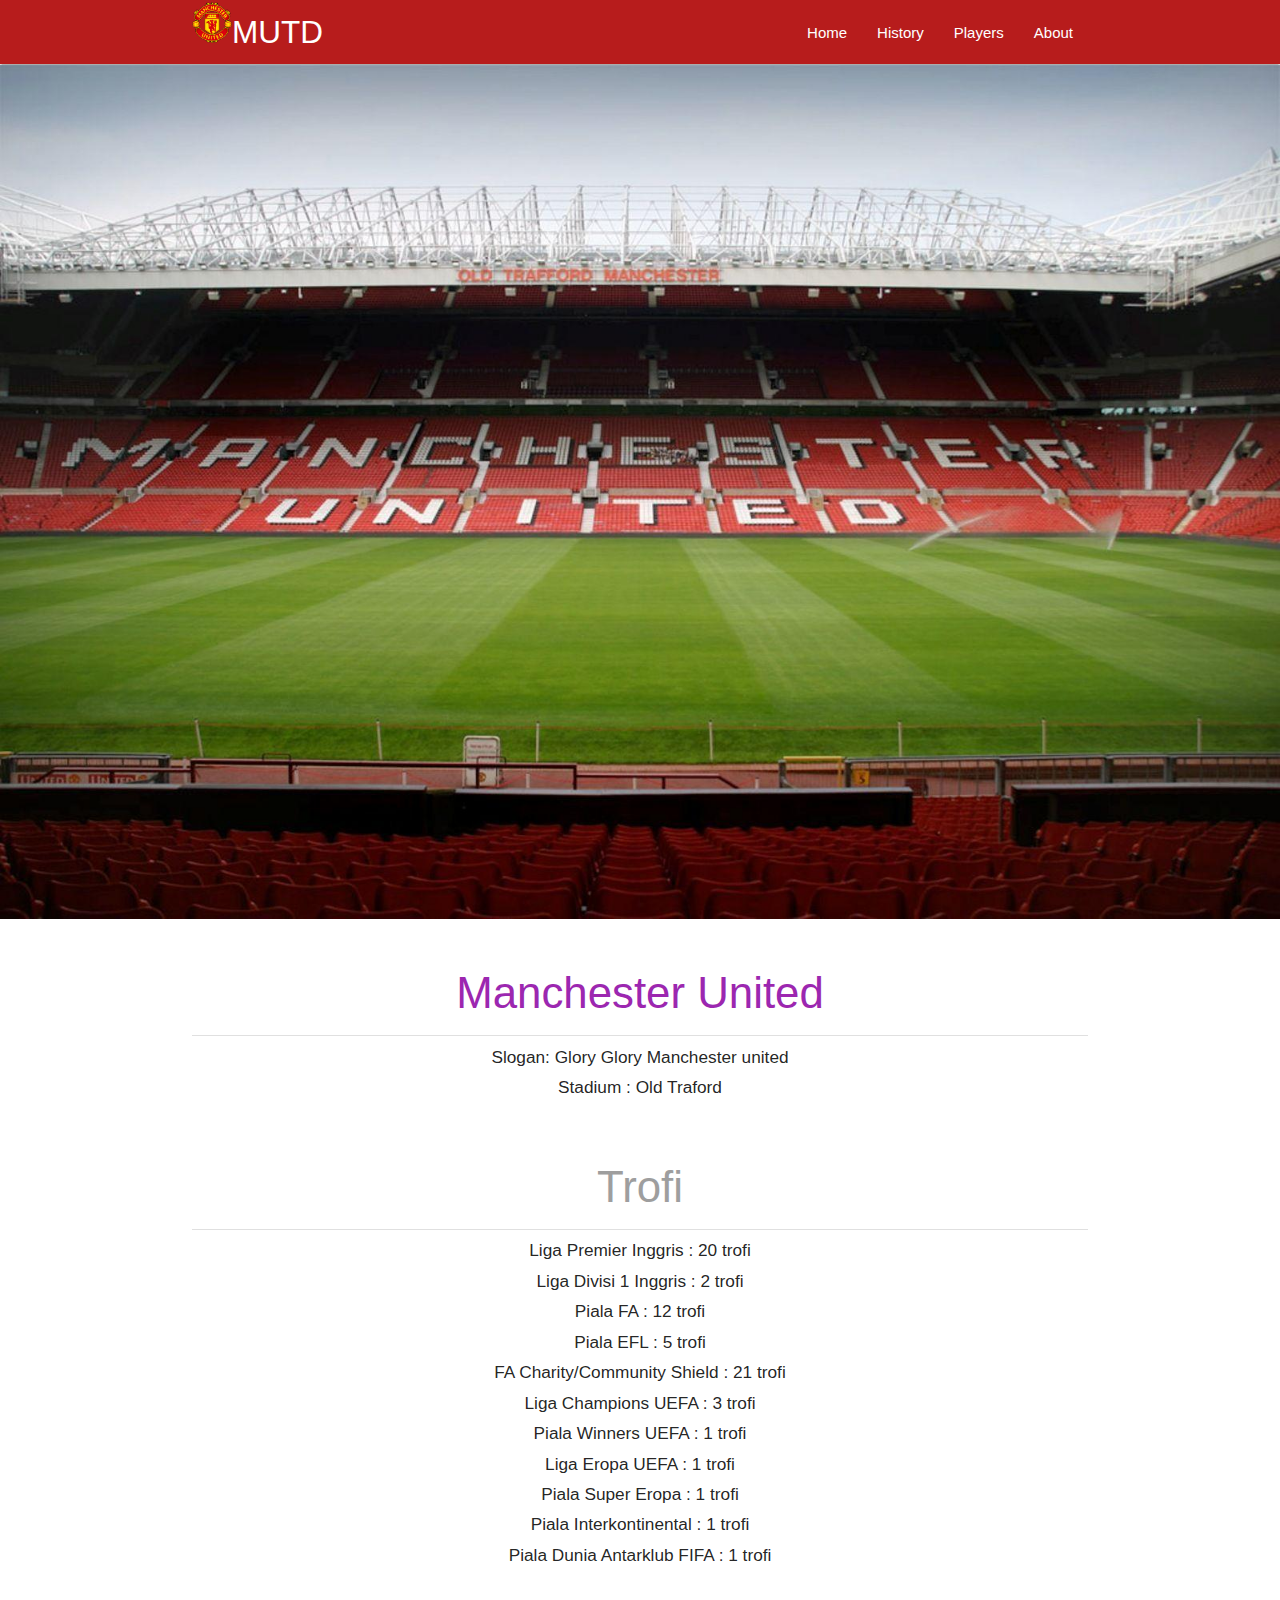
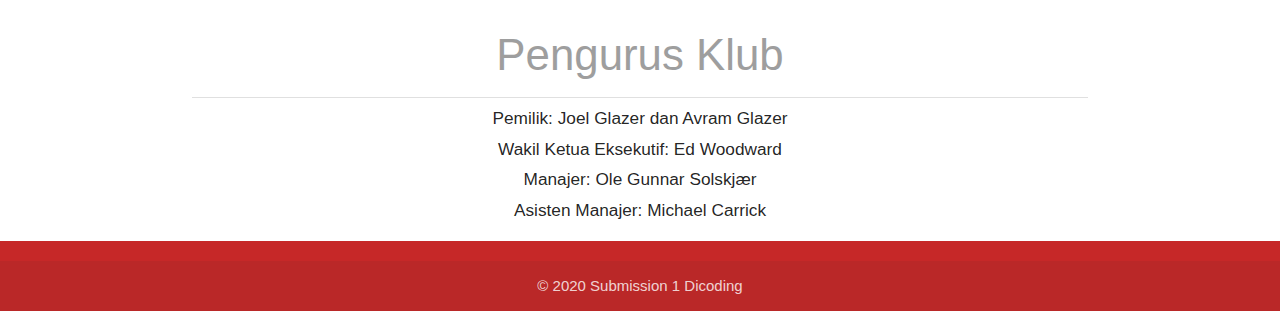
<file: index.html>
<!DOCTYPE html>
<html lang="en">
<head>
    <meta charset="UTF-8">
    <meta name="description" content="My first PWA" />
    <link rel="manifest" href="/manifest.json">
    <meta name="theme-color" content="#b71c1c" />
    <meta name="viewport" content="width=device-width, initial-scale=1.0">
    <link rel="apple-touch-icon" href="assets/image/icons/icon-192x192.png">
    <link rel="stylesheet" href="assets/css/materialize.min.css">
    <title>Manchester United</title>
</head>
<body>
    
    <!-- Navigasi --> 
    <nav class=" red darken-4" role="navigation">
        <div class="container">
            <div class="nav-wrapper">
                <a href="#" class="brand-logo " id="logo-container">
                    <img class="responsive-img hide-on-med-and-down" width="40" src="assets/image/logo.png">MUTD</a>
                <a href="#" class="sidenav-trigger " data-target="nav-mobile">☰</a>
        
                <ul class="topnav right hide-on-med-and-down"></ul>
                <ul class="sidenav" id="nav-mobile"></ul>
            </div>
        </div>
    </nav>
    <!-- Akhir Navigasi -->
    
    <!-- Content -->
    <div id="body-content"></div>

    <!-- Footer -->
    <footer class="page-footer red darken-3">
        <div class="footer-copyright">
            <div class="container center">
                © 2020 Submission 1 Dicoding
            </div>
        </div>
    </footer>
    
    <!-- Js -->
    <script src="assets/js/materialize.min.js"></script>
    <script src="assets/js/main.js"></script>
    <script src="assets/js/register-service-worker.js"></script>
    
</body>
</html>
</file>
